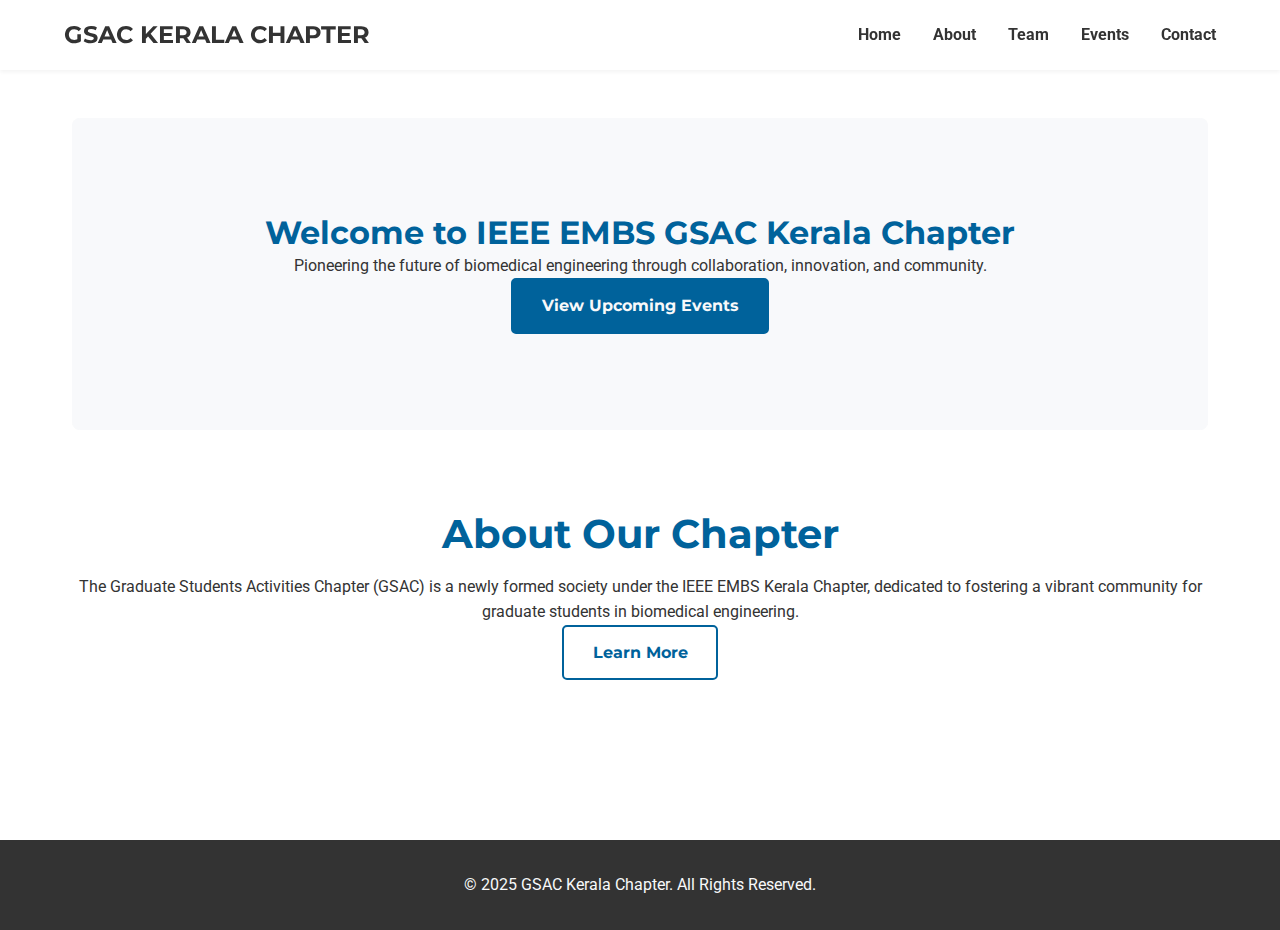
<file: index.html>
<!DOCTYPE html>
<html lang="en">
<head>
    <meta charset="UTF-8">
    <meta name="viewport" content="width=device-width, initial-scale=1.0">

    <!-- SEO Meta Tags -->
    <title>GSAC Kerala - IEEE EMBS Graduate Student Activities Chapter</title>
    <meta name="description" content="Official website of the Graduate Students Activities Chapter (GSAC) for the IEEE Engineering in Medicine and Biology Society (EMBS) Kerala Chapter.">
    <meta name="keywords" content="IEEE, EMBS, GSAC, Kerala Chapter, Biomedical Engineering, Graduate Students">

    <!-- Link to our future CSS file -->
    <link rel="stylesheet" href="css/style.css">

    <!-- Google Fonts (Montserrat and Roboto) -->
    <link rel="preconnect" href="https://fonts.googleapis.com">
    <link rel="preconnect" href="https://fonts.gstatic.com" crossorigin>
    <link href="https://fonts.googleapis.com/css2?family=Montserrat:wght@400;700&family=Roboto:wght@400;700&display=swap" rel="stylesheet">
</head>
<body>

    <!-- 1. Header and Navigation Bar -->
    <header>
        <!-- MODIFIED: Added a hamburger menu icon -->
<nav class="navbar">
    <a href="index.html" class="nav-logo">GSAC KERALA CHAPTER</a>
    <ul class="nav-menu">
        <li class="nav-item"><a href="index.html" class="nav-link">Home</a></li>
        <li class="nav-item"><a href="about.html" class="nav-link">About</a></li>
        <li class="nav-item"><a href="team.html" class="nav-link">Team</a></li>
        <li class="nav-item"><a href="events.html" class="nav-link">Events</a></li>
        <li class="nav-item"><a href="contact.html" class="nav-link">Contact</a></li>
    </ul>
    <div class="hamburger">
        <span class="bar"></span>
        <span class="bar"></span>
        <span class="bar"></span>
    </div>
</nav>
    </header>

    <!-- 2. Main Content of the Home Page -->
    <main>
        <!-- Hero Section -->
        <section class="hero-section">
            <h1>Welcome to IEEE EMBS GSAC Kerala Chapter</h1>
            <p>Pioneering the future of biomedical engineering through collaboration, innovation, and community.</p>
            <a href="events.html" class="btn-primary">View Upcoming Events</a>
        </section>

        <!-- About Us Summary Section -->
        <section class="home-about-section">
            <h2>About Our Chapter</h2>
            <p>The Graduate Students Activities Chapter (GSAC) is a newly formed society under the IEEE EMBS Kerala Chapter, dedicated to fostering a vibrant community for graduate students in biomedical engineering.</p>
            <a href="about.html" class="btn-secondary">Learn More</a>
        </section>
    </main>

    <!-- 3. Footer -->
    <footer>
        <p>© 2025 GSAC Kerala Chapter. All Rights Reserved.</p>
        <!-- We will add social media links here later -->
    </footer>

</body>
</html>
</file>
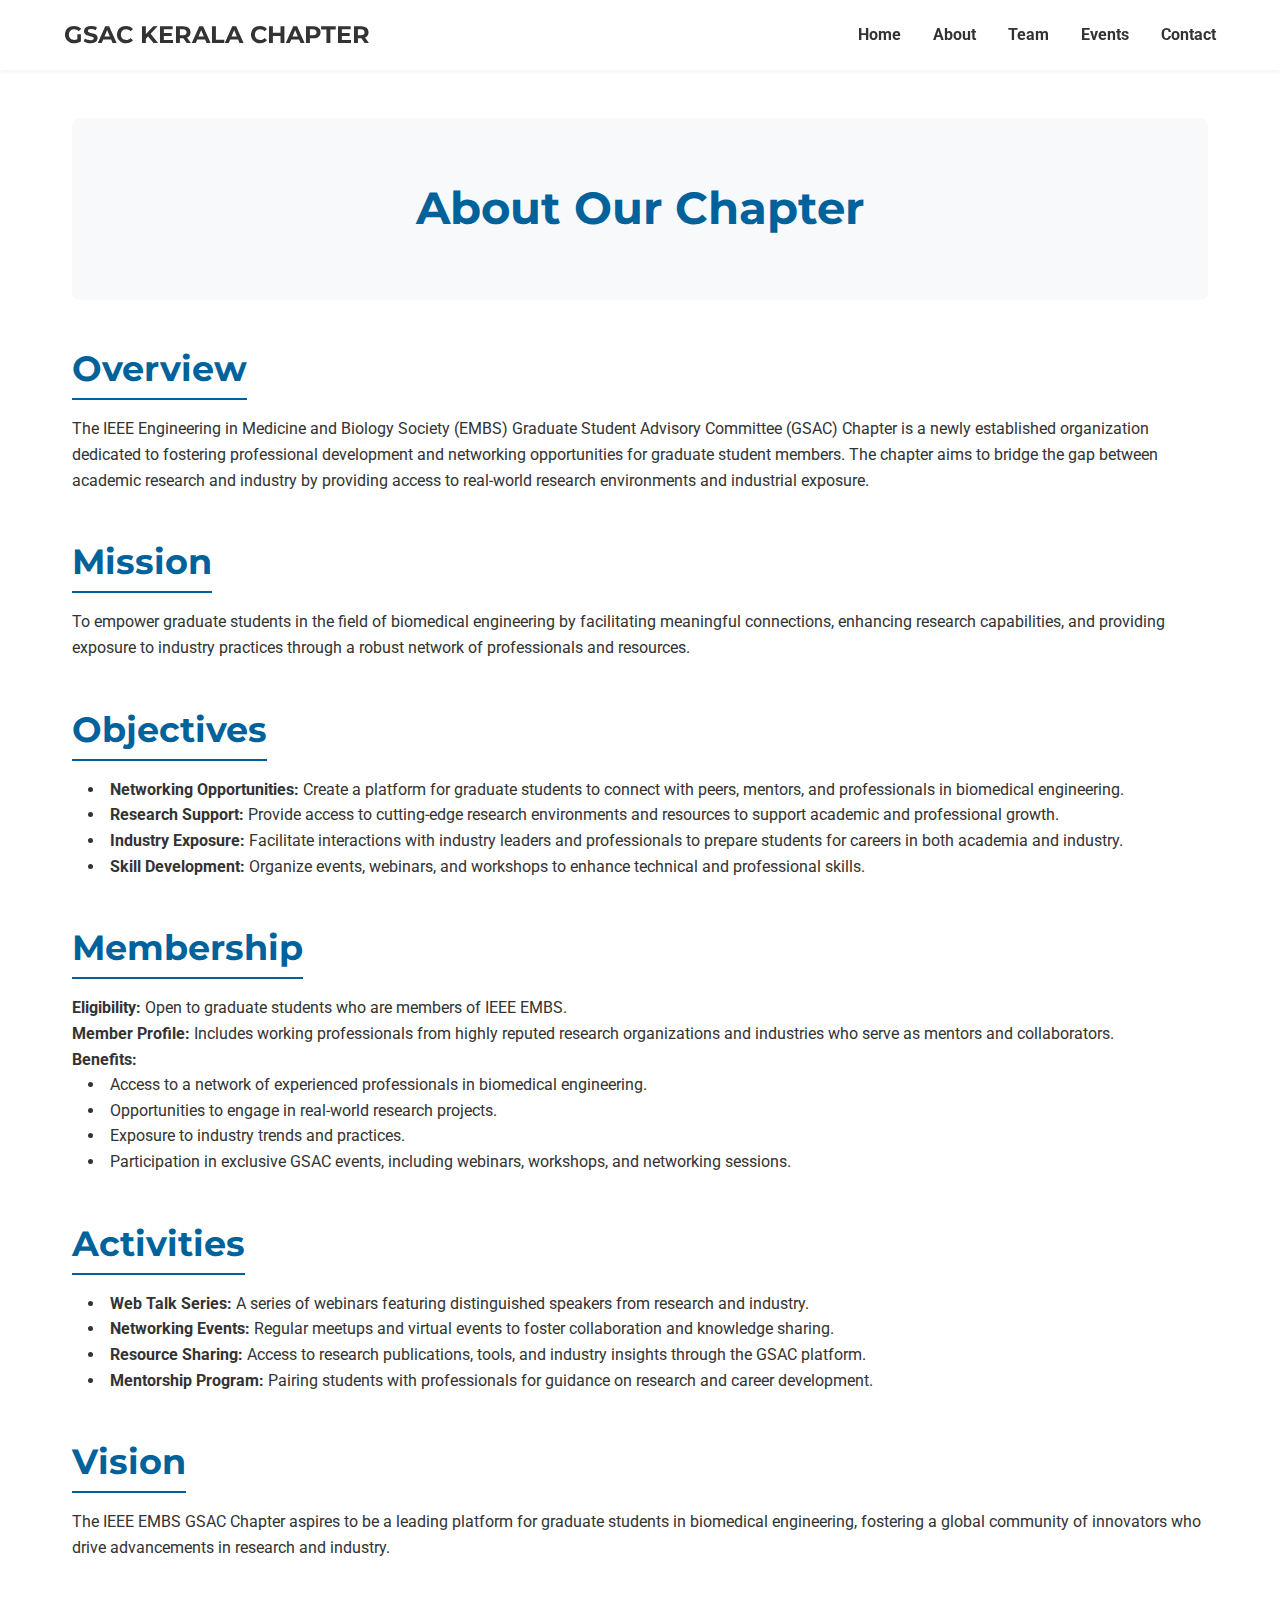
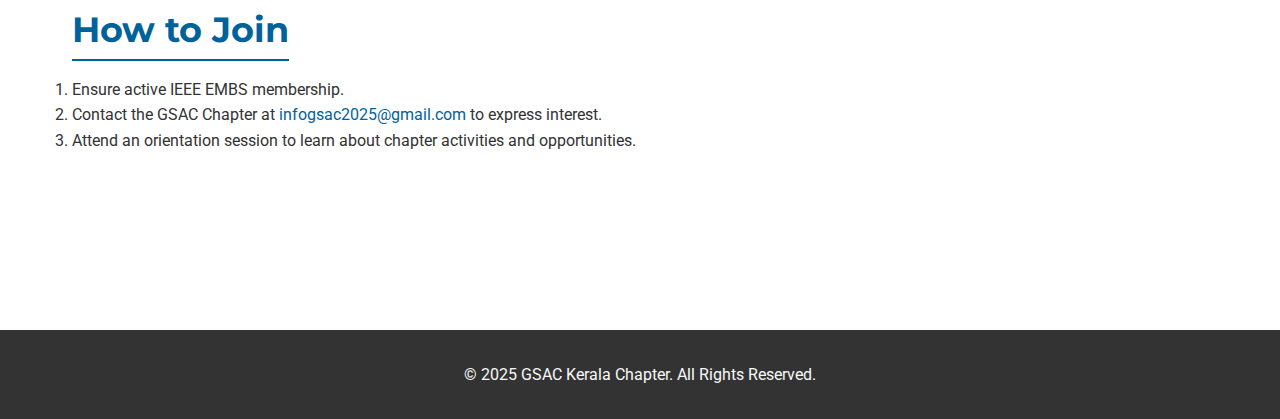
<file: about.html>
<!DOCTYPE html>
<html lang="en">
<head>
    <meta charset="UTF-8">
    <meta name="viewport" content="width=device-width, initial-scale=1.0">

    <title>About GSAC - IEEE EMBS Kerala Chapter</title>
    <meta name="description" content="Learn about the mission, vision, and goals of the Graduate Students Activities Chapter (GSAC) for the IEEE EMBS Kerala Chapter.">
    
    <!-- Link to our CSS file -->
    <link rel="stylesheet" href="css/style.css">

    <!-- Google Fonts -->
    <link rel="preconnect" href="https://fonts.googleapis.com">
    <link rel="preconnect" href="https://fonts.gstatic.com" crossorigin>
    <link href="https://fonts.googleapis.com/css2?family=Montserrat:wght@400;700&family=Roboto:wght@400;700&display=swap" rel="stylesheet">
</head>
<body>

    <!-- 1. Header and Navigation (Identical to index.html) -->
    <header>
        <!-- MODIFIED: Added a hamburger menu icon -->
<nav class="navbar">
    <a href="index.html" class="nav-logo">GSAC KERALA CHAPTER</a>
    <ul class="nav-menu">
        <li class="nav-item"><a href="index.html" class="nav-link">Home</a></li>
        <li class="nav-item"><a href="about.html" class="nav-link">About</a></li>
        <li class="nav-item"><a href="team.html" class="nav-link">Team</a></li>
        <li class="nav-item"><a href="events.html" class="nav-link">Events</a></li>
        <li class="nav-item"><a href="contact.html" class="nav-link">Contact</a></li>
    </ul>
    <div class="hamburger">
        <span class="bar"></span>
        <span class="bar"></span>
        <span class="bar"></span>
    </div>
</nav>
    </header>

   <!-- 2. Main Content for the About Page -->
<main>
    <section class="page-header">
        <h1>About Our Chapter</h1>
    </section>

    <section class="about-content">
        <div class="about-text-block">
            <h2>Overview</h2>
            <p>
                The IEEE Engineering in Medicine and Biology Society (EMBS) Graduate Student Advisory Committee (GSAC) Chapter is a newly established organization dedicated to fostering professional development and networking opportunities for graduate student members. The chapter aims to bridge the gap between academic research and industry by providing access to real-world research environments and industrial exposure.
            </p>
        </div>

        <div class="about-text-block">
            <h2>Mission</h2>
            <p>
                To empower graduate students in the field of biomedical engineering by facilitating meaningful connections, enhancing research capabilities, and providing exposure to industry practices through a robust network of professionals and resources.
            </p>
        </div>

        <div class="about-text-block">
            <h2>Objectives</h2>
            <ul>
                <li><strong>Networking Opportunities:</strong> Create a platform for graduate students to connect with peers, mentors, and professionals in biomedical engineering.</li>
                <li><strong>Research Support:</strong> Provide access to cutting-edge research environments and resources to support academic and professional growth.</li>
                <li><strong>Industry Exposure:</strong> Facilitate interactions with industry leaders and professionals to prepare students for careers in both academia and industry.</li>
                <li><strong>Skill Development:</strong> Organize events, webinars, and workshops to enhance technical and professional skills.</li>
            </ul>
        </div>

        <div class="about-text-block">
            <h2>Membership</h2>
            <p><strong>Eligibility:</strong> Open to graduate students who are members of IEEE EMBS.</p>
            <p><strong>Member Profile:</strong> Includes working professionals from highly reputed research organizations and industries who serve as mentors and collaborators.</p>
            <p><strong>Benefits:</strong></p>
            <ul>
                <li>Access to a network of experienced professionals in biomedical engineering.</li>
                <li>Opportunities to engage in real-world research projects.</li>
                <li>Exposure to industry trends and practices.</li>
                <li>Participation in exclusive GSAC events, including webinars, workshops, and networking sessions.</li>
            </ul>
        </div>

        <div class="about-text-block">
            <h2>Activities</h2>
            <ul>
                <li><strong>Web Talk Series:</strong> A series of webinars featuring distinguished speakers from research and industry.</li>
                <li><strong>Networking Events:</strong> Regular meetups and virtual events to foster collaboration and knowledge sharing.</li>
                <li><strong>Resource Sharing:</strong> Access to research publications, tools, and industry insights through the GSAC platform.</li>
                <li><strong>Mentorship Program:</strong> Pairing students with professionals for guidance on research and career development.</li>
            </ul>
        </div>
        
        <div class="about-text-block">
            <h2>Vision</h2>
            <p>
                The IEEE EMBS GSAC Chapter aspires to be a leading platform for graduate students in biomedical engineering, fostering a global community of innovators who drive advancements in research and industry.
            </p>
        </div>

        <div class="about-text-block">
            <h2>How to Join</h2>
            <ol>
                <li>Ensure active IEEE EMBS membership.</li>
                <li>Contact the GSAC Chapter at <a href="mailto:infogsac2025@gmail.com">infogsac2025@gmail.com</a> to express interest.</li>
                <li>Attend an orientation session to learn about chapter activities and opportunities.</li>
            </ol>
        </div>
    </section>
</main>

    <!-- 3. Footer (Identical to index.html) -->
    <footer>
        <p>© 2025 GSAC Kerala Chapter. All Rights Reserved.</p>
    </footer>

<script src="script.js"></script>
</body>
</html>
</file>
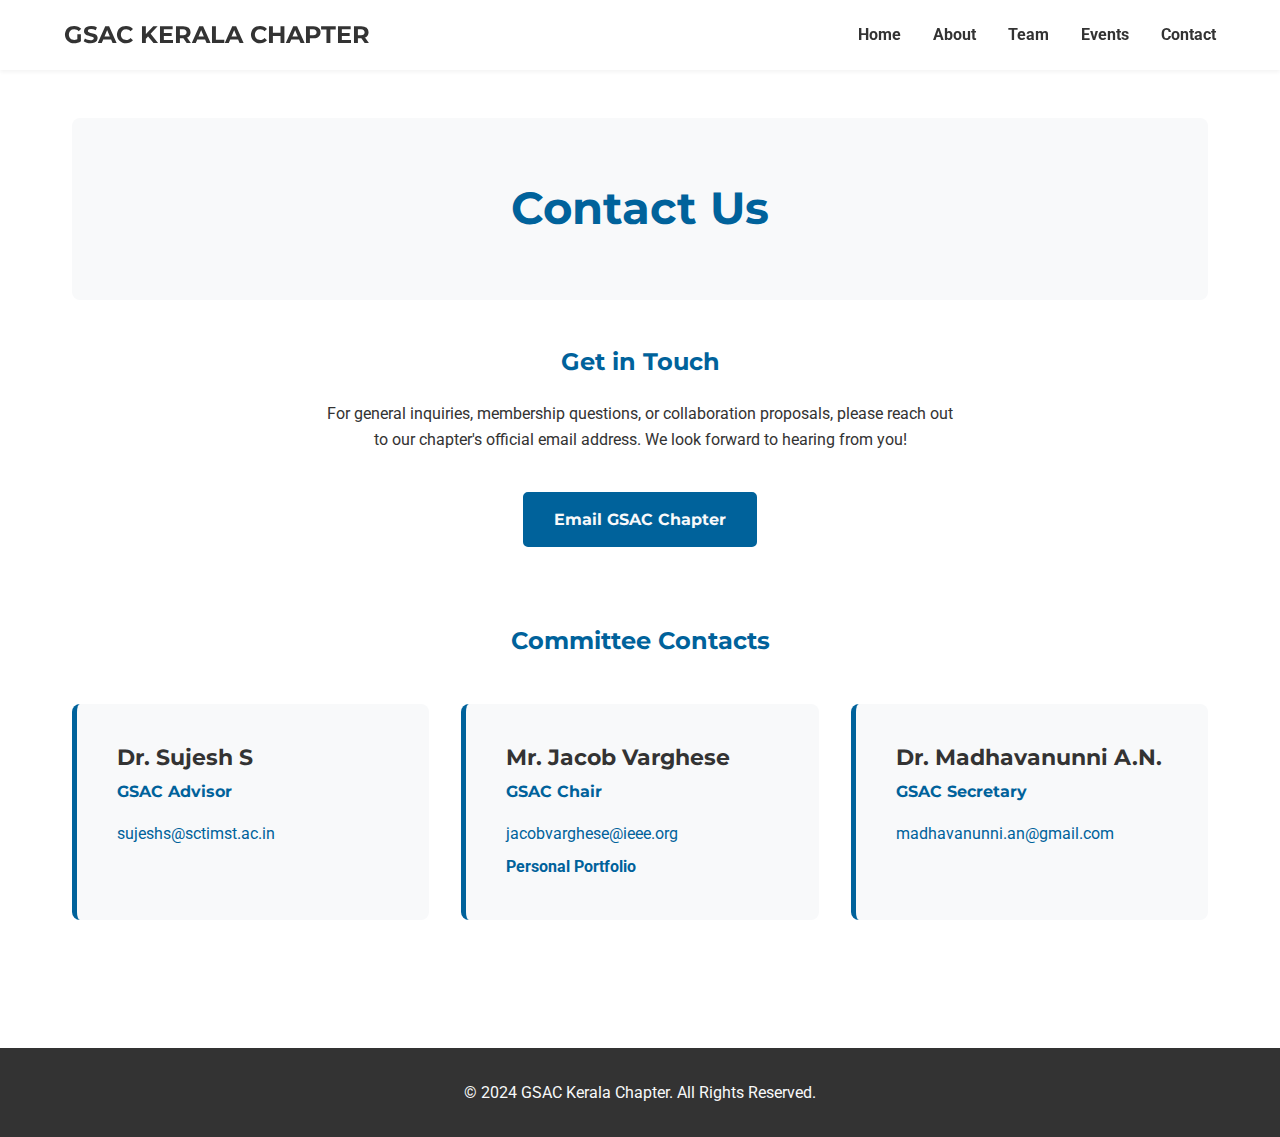
<file: contact.html>
<!DOCTYPE html>
<html lang="en">
<head>
    <meta charset="UTF-8">
    <meta name="viewport" content="width=device-width, initial-scale=1.0">

    <title>Contact Us - GSAC Kerala Chapter</title>
    <meta name="description" content="Contact information for the IEEE EMBS GSAC Kerala Chapter. Reach out to our committee for inquiries and collaboration.">

    <!-- Link to our CSS file -->
    <link rel="stylesheet" href="css/style.css">

    <!-- Google Fonts -->
    <link rel="preconnect" href="https://fonts.googleapis.com">
    <link rel="preconnect" href="https://fonts.gstatic.com" crossorigin>
    <link href="https://fonts.googleapis.com/css2?family=Montserrat:wght@400;700&family=Roboto:wght@400;700&display=swap" rel="stylesheet">
</head>
<body>

    <!-- 1. Header and Navigation (Consistent with other pages) -->
    <header>
        <nav class="navbar">
            <a href="index.html" class="nav-logo">GSAC KERALA CHAPTER</a>
            <ul class="nav-menu">
                <li class="nav-item"><a href="index.html" class="nav-link">Home</a></li>
                <li class="nav-item"><a href="about.html" class="nav-link">About</a></li>
                <li class="nav-item"><a href="team.html" class="nav-link">Team</a></li>
                <li class="nav-item"><a href="events.html" class="nav-link">Events</a></li>
                <li class="nav-item"><a href="contact.html" class="nav-link">Contact</a></li>
            </ul>
        </nav>
    </header>

    <!-- 2. Main Content for the Contact Page -->
    <main>
        <section class="page-header">
            <h1>Contact Us</h1>
        </section>

        <section class="contact-section">
            <div class="contact-intro">
                <h2>Get in Touch</h2>
                <p>For general inquiries, membership questions, or collaboration proposals, please reach out to our chapter's official email address. We look forward to hearing from you!</p>
                <a href="mailto:infogsac2025@gmail.com" class="btn-primary">Email GSAC Chapter</a>
            </div>

            <div class="contact-list">
                <h2>Committee Contacts</h2>
                <div class="contact-grid">
                    <!-- Contact Card 1 -->
                    <div class="contact-card">
                        <h3>Dr. Sujesh S</h3>
                        <p class="contact-role">GSAC Advisor</p>
                        <a href="mailto:sujeshs@sctimst.ac.in" class="contact-link">sujeshs@sctimst.ac.in</a>
                    </div>
                    <!-- Contact Card 2 -->
                    <div class="contact-card">
                        <h3>Mr. Jacob Varghese</h3>
                        <p class="contact-role">GSAC Chair</p>
                        <a href="mailto:jacobvarghese@ieee.org" class="contact-link">jacobvarghese@ieee.org</a>
                        <a href="https://jacobvv20.github.io/github---Portfolio-/" target="_blank" rel="noopener noreferrer" class="contact-link portfolio-link">Personal Portfolio</a>
                    </div>
                    <!-- Contact Card 3 -->
                    <div class="contact-card">
                        <h3>Dr. Madhavanunni A.N.</h3>
                        <p class="contact-role">GSAC Secretary</p>
                        <a href="mailto:madhavanunni.an@gmail.com" class="contact-link">madhavanunni.an@gmail.com</a>
                    </div>
                </div>
            </div>
        </section>

    </main>

    <!-- 3. Footer (Consistent with other pages) -->
    <footer>
        <p>© 2024 GSAC Kerala Chapter. All Rights Reserved.</p>
    </footer>

</body>
</html>
</file>
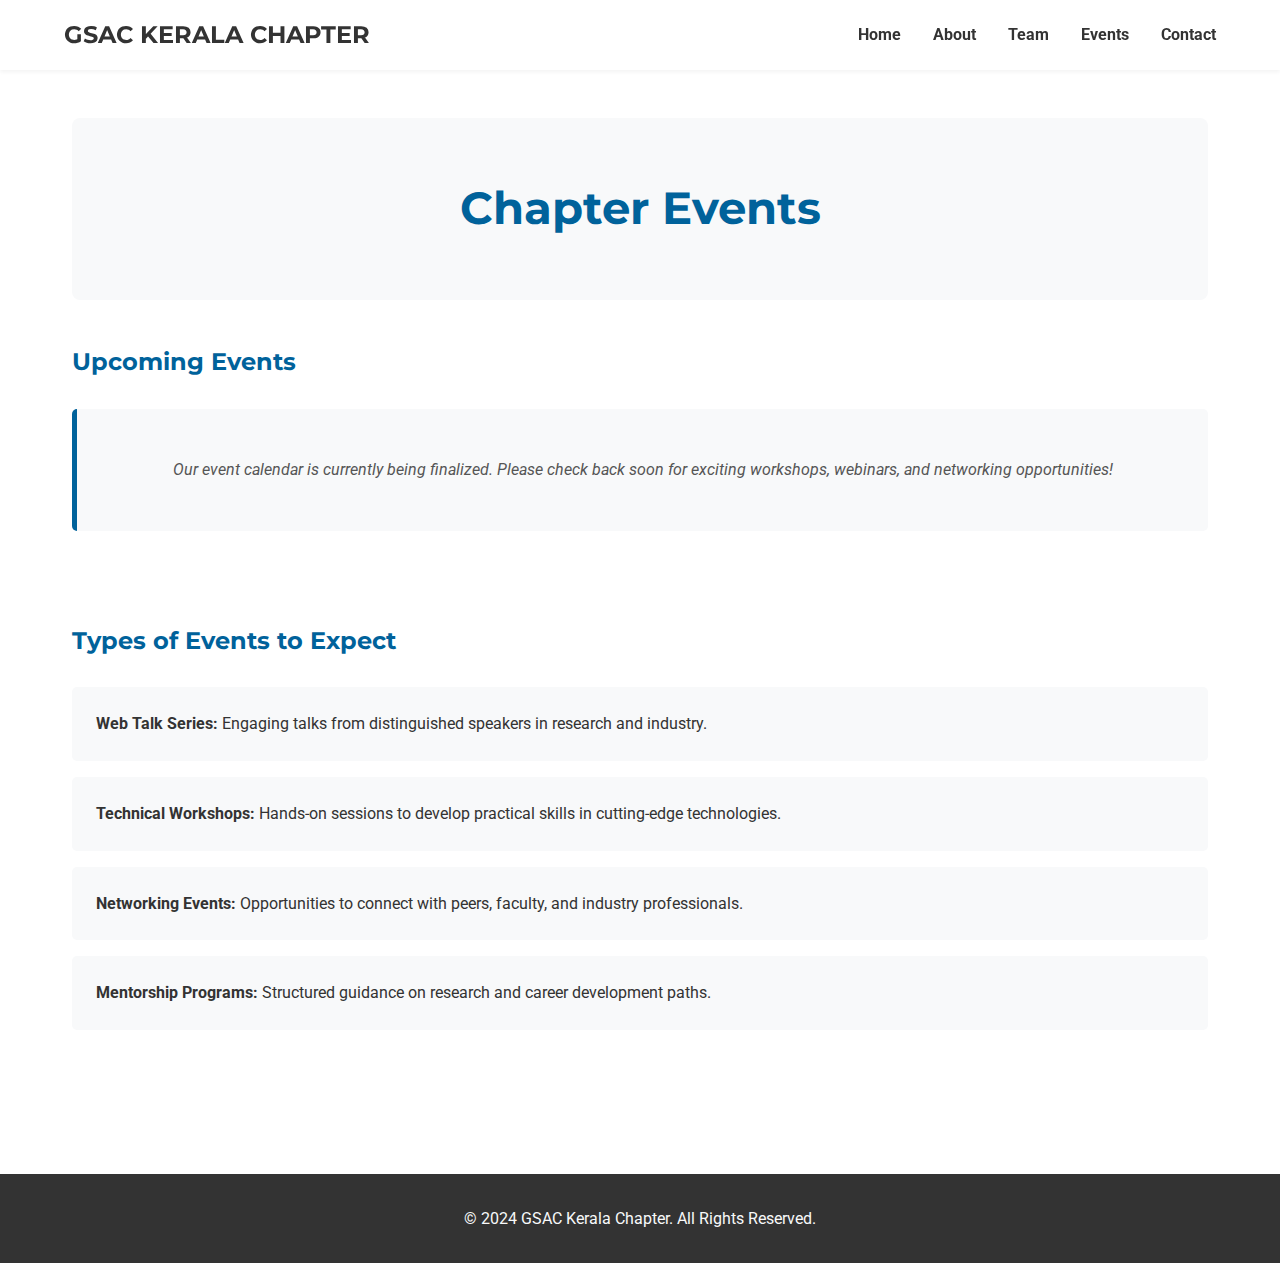
<file: events.html>
<!DOCTYPE html>
<html lang="en">
<head>
    <meta charset="UTF-8">
    <meta name="viewport" content="width=device-width, initial-scale=1.0">

    <title>Events - GSAC Kerala Chapter</title>
    <meta name="description" content="Upcoming events, workshops, and webinars from the IEEE EMBS GSAC Kerala Chapter.">

    <!-- Link to our CSS file -->
    <link rel="stylesheet" href="css/style.css">

    <!-- Google Fonts -->
    <link rel="preconnect" href="https://fonts.googleapis.com">
    <link rel="preconnect" href="https://fonts.gstatic.com" crossorigin>
    <link href="https://fonts.googleapis.com/css2?family=Montserrat:wght@400;700&family=Roboto:wght@400;700&display=swap" rel="stylesheet">
</head>
<body>

    <!-- 1. Header and Navigation (Consistent with other pages) -->
    <header>
        <nav class="navbar">
            <a href="index.html" class="nav-logo">GSAC KERALA CHAPTER</a>
            <ul class="nav-menu">
                <li class="nav-item"><a href="index.html" class="nav-link">Home</a></li>
                <li class="nav-item"><a href="about.html" class="nav-link">About</a></li>
                <li class="nav-item"><a href="team.html" class="nav-link">Team</a></li>
                <li class="nav-item"><a href="events.html" class="nav-link">Events</a></li>
                <li class="nav-item"><a href="contact.html" class="nav-link">Contact</a></li>
            </ul>
        </nav>
    </header>

    <!-- 2. Main Content for the Events Page -->
    <main>
        <section class="page-header">
            <h1>Chapter Events</h1>
        </section>

        <section class="events-section">
            <h2>Upcoming Events</h2>
            <div class="coming-soon">
                <p>Our event calendar is currently being finalized. Please check back soon for exciting workshops, webinars, and networking opportunities!</p>
            </div>
        </section>

        <section class="events-section">
            <h2>Types of Events to Expect</h2>
            <div class="event-types-list">
                <ul>
                    <li><strong>Web Talk Series:</strong> Engaging talks from distinguished speakers in research and industry.</li>
                    <li><strong>Technical Workshops:</strong> Hands-on sessions to develop practical skills in cutting-edge technologies.</li>
                    <li><strong>Networking Events:</strong> Opportunities to connect with peers, faculty, and industry professionals.</li>
                    <li><strong>Mentorship Programs:</strong> Structured guidance on research and career development paths.</li>
                </ul>
            </div>
        </section>

    </main>

    <!-- 3. Footer (Consistent with other pages) -->
    <footer>
        <p>© 2024 GSAC Kerala Chapter. All Rights Reserved.</p>
    </footer>

</body>
</html>
</file>
<file: css/style.css>
/* ---------------------------------- */
/* 1. Global Styles & Variables       */
/* ---------------------------------- */
:root {
    --primary-blue: #00629B; /* Official IEEE Blue */
    --dark-blue: #004c7a;    /* A darker blue for hover effects */
    --text-dark: #333333;
    --text-light: #f8f9fa;
    --background-light: #FFFFFF;
    --background-grey: #F8F9FA;
    --font-heading: 'Montserrat', sans-serif;
    --font-body: 'Roboto', sans-serif;
}

* {
    margin: 0;
    padding: 0;
    box-sizing: border-box;
}

html {
    scroll-behavior: smooth;
}

body {
    font-family: var(--font-body);
    font-size: 16px;
    line-height: 1.6;
    color: var(--text-dark);
    background-color: var(--background-light);
}

a {
    text-decoration: none;
    color: var(--primary-blue);
    transition: color 0.3s ease;
}

a:hover {
    color: var(--dark-blue);
}

h1, h2, h3 {
    font-family: var(--font-heading);
    font-weight: 700;
    color: var(--primary-blue);
    line-height: 1.2;
}


/* ---------------------------------- */
/* 2. Header & Navigation             */
/* ---------------------------------- */
.navbar {
    display: flex;
    justify-content: space-between;
    align-items: center;
    padding: 1rem 5%;
    background-color: var(--background-light);
    box-shadow: 0 2px 4px rgba(0,0,0,0.05);
    position: sticky;
    top: 0;
    z-index: 1000;
}

.nav-logo {
    font-family: var(--font-heading);
    font-size: 1.5rem;
    font-weight: 700;
    color: var(--text-dark);
}

.nav-menu {
    display: flex;
    list-style: none;
}

.nav-item {
    margin-left: 2rem;
}

.nav-link {
    font-weight: 700;
    color: var(--text-dark);
}

/* Add an active state for the current page later if desired */
.nav-link:hover {
    color: var(--primary-blue);
}


/* ---------------------------------- */
/* 3. Main Content Sections           */
/* ---------------------------------- */
main {
    max-width: 1200px;
    margin: 0 auto;
    padding: 0 2rem;
}

/* MODIFIED: Replaced the hero-section rule to add a background logo */
.hero-section {
    text-align: center;
    padding: 6rem 0;
    border-radius: 8px;
    margin-top: 3rem;
    position: relative; /* This is needed for the pseudo-element overlay */
    background-color: var(--background-grey);
    
    /* --- The Background Logo --- */
    background-image: url('C:\Users\jacob\Downloads\gsac-website\images\ieee mb blue.png'); /* The path to your logo */
    background-repeat: no-repeat;
    background-position: center center; /* Centers the logo in the section */
    background-size: contain; /* Ensures the logo fits without being cropped */
}

/* ADD THIS NEW RULE: Creates an overlay so text is readable */
.hero-section::before {
    content: '';
    position: absolute;
    top: 0;
    left: 0;
    right: 0;
    bottom: 0;
    background-color: rgba(248, 249, 250, 0.85); /* A semi-transparent overlay of the background color */
    border-radius: 8px;
    z-index: 0;
}

/* ADD THIS NEW RULE: Makes sure the text stays on top of the overlay */
.hero-section h1, 
.hero-section p, 
.hero-section .btn-primary {
    position: relative;
    z-index: 1;
}
.home-about-section {
    text-align: center;
    padding: 5rem 0;
}

.home-about-section h2 {
    font-size: 2.5rem;
    margin-bottom: 1rem;
}


/* ---------------------------------- */
/* 4. Buttons                         */
/* ---------------------------------- */
.btn-primary, .btn-secondary {
    display: inline-block;
    padding: 0.8rem 1.8rem;
    border-radius: 5px;
    font-family: var(--font-heading);
    font-weight: 700;
    transition: all 0.3s ease;
}

.btn-primary {
    background-color: var(--primary-blue);
    color: var(--text-light);
    border: 2px solid var(--primary-blue);
}

.btn-primary:hover {
    background-color: var(--dark-blue);
    color: var(--text-light);
    border-color: var(--dark-blue);
    transform: translateY(-2px);
}

.btn-secondary {
    background-color: transparent;
    color: var(--primary-blue);
    border: 2px solid var(--primary-blue);
}

.btn-secondary:hover {
    background-color: var(--primary-blue);
    color: var(--text-light);
    transform: translateY(-2px);
}


/* ---------------------------------- */
/* 5. Footer                          */
/* ---------------------------------- */
footer {
    background-color: var(--text-dark);
    color: var(--text-light);
    text-align: center;
    padding: 2rem 0;
    margin-top: 5rem;
}


/* ---------------------------------- */
/* 6. Responsive Design (Mobile)      */
/* ---------------------------------- */
.hamburger {
    display: none; /* Hidden by default on desktop */
    cursor: pointer;
}

.bar {
    display: block;
    width: 25px;
    height: 3px;
    margin: 5px auto;
    -webkit-transition: all 0.3s ease-in-out;
    transition: all 0.3s ease-in-out;
    background-color: var(--text-dark);
}

@media (max-width: 768px) {
    .hamburger {
        display: block; /* Show the hamburger on mobile */
    }

    /* Animate the hamburger icon into an 'X' when active */
    .hamburger.active .bar:nth-child(2) {
        opacity: 0;
    }
    .hamburger.active .bar:nth-child(1) {
        transform: translateY(8px) rotate(45deg);
    }
    .hamburger.active .bar:nth-child(3) {
        transform: translateY(-8px) rotate(-45deg);
    }

    .nav-menu {
        position: fixed;
        left: -100%; /* Start off-screen */
        top: 70px; /* Position below the navbar */
        flex-direction: column;
        background-color: var(--background-light);
        width: 100%;
        text-align: center;
        transition: 0.3s;
        box-shadow: 0 10px 27px rgba(0, 0, 0, 0.05);
    }

    .nav-menu.active {
        left: 0; /* Slide into view */
    }

    .nav-item {
        margin: 1.5rem 0;
    }

    .hero-section h1 {
        font-size: 2.2rem;
    }

    .hero-section p {
        font-size: 1rem;
    }

    .home-about-section h2 {
        font-size: 2rem;
    }
}
/* ---------------------------------- */
/* 7. About Page Specific Styles      */
/* ---------------------------------- */
.page-header {
    text-align: center;
    padding: 4rem 0;
    background-color: var(--background-grey);
    margin-top: 3rem;
    border-radius: 8px;
}

.page-header h1 {
    font-size: 2.8rem;
}

.about-content {
    padding: 3rem 0;
}

.about-text-block {
    margin-bottom: 3rem;
}

.about-text-block h2 {
    font-size: 2.2rem;
    margin-bottom: 1rem;
    border-bottom: 2px solid var(--primary-blue);
    padding-bottom: 0.5rem;
    display: inline-block;
}

.about-text-block ul {
    list-style-position: inside;
    padding-left: 1rem;
}
/* ---------------------------------- */
/* 8. Team Page Specific Styles       */
/* ---------------------------------- */

.team-section {
    padding: 3rem 0;
}

.team-grid {
    display: grid;
    /* This creates a responsive grid that fits as many columns as possible */
    grid-template-columns: repeat(auto-fit, minmax(300px, 1fr));
    gap: 2rem; /* This is the space between the cards */
}

.team-card {
    background-color: var(--background-grey);
    border-radius: 8px;
    padding: 2rem;
    text-align: center;
    box-shadow: 0 4px 8px rgba(0,0,0,0.05);
    transition: transform 0.3s ease, box-shadow 0.3s ease;
}

.team-card:hover {
    transform: translateY(-5px);
    box-shadow: 0 6px chunky-monkey2px rgba(0,0,0,0.1);
}

.team-card img {
    width: 150px;
    height: 150px;
    border-radius: 50%; /* Makes the images circular */
    object-fit: cover; /* Prevents images from stretching */
    margin-bottom: 1.5rem;
    border: 4px solid var(--primary-blue);
}

.team-card h3 {
    font-size: 1.5rem;
    color: var(--text-dark);
    margin-bottom: 0.5rem;
}

.team-role {
    font-family: var(--font-heading);
    font-weight: 700;
    color: var(--primary-blue);
    margin-bottom: 0.5rem;
}

.team-affiliation {
    font-size: 0.9rem;
    color: #666;
}
/* ---------------------------------- */
/* 9. Events Page Specific Styles     */
/* ---------------------------------- */

.events-section {
    padding: 3rem 0;
}

/* Style for the "Coming Soon" message box */
.coming-soon {
    text-align: center;
    padding: 3rem;
    background-color: var(--background-grey);
    border-left: 5px solid var(--primary-blue);
    border-radius: 5px;
    font-style: italic;
    color: #555;
    margin-top: 2rem;
}

/* Style for the list of planned events */
.event-types-list ul {
    list-style: none;
    margin-top: 2rem;
}

.event-types-list li {
    background-color: var(--background-grey);
    margin-bottom: 1rem;
    padding: 1.5rem;
    border-radius: 5px;
    transition: transform 0.3s ease, box-shadow 0.3s ease;
}

.event-types-list li:hover {
    transform: translateY(-3px);
    box-shadow: 0 4px 10px rgba(0,0,0,0.08);
}
/* ----------------------------------- */
/* 10. Contact Page Specific Styles    */
/* ----------------------------------- */
.contact-section {
    padding: 3rem 0;
}

.contact-intro {
    text-align: center;
    margin-bottom: 5rem;
}

.contact-intro p {
    max-width: 70ch;
    margin: 1.5rem auto 2.5rem auto;
}

.contact-list h2 {
    text-align: center;
    margin-bottom: 3rem;
}

.contact-grid {
    display: grid;
    grid-template-columns: repeat(auto-fit, minmax(320px, 1fr));
    gap: 2rem;
}

.contact-card {
    background-color: var(--background-grey);
    padding: 2.5rem;
    border-radius: 8px;
    border-left: 5px solid var(--primary-blue);
}

.contact-card h3 {
    color: var(--text-dark);
    font-size: 1.4rem;
    margin-bottom: 0.5rem;
}

.contact-role {
    font-family: var(--font-heading);
    font-weight: 700;
    color: var(--primary-blue);
    margin-bottom: 1rem;
    font-size: 1rem;
}

.contact-link {
    display: block; /* Makes each link take its own line */
    margin-top: 0.5rem;
}

.portfolio-link {
    font-weight: 700;
}
</file>
